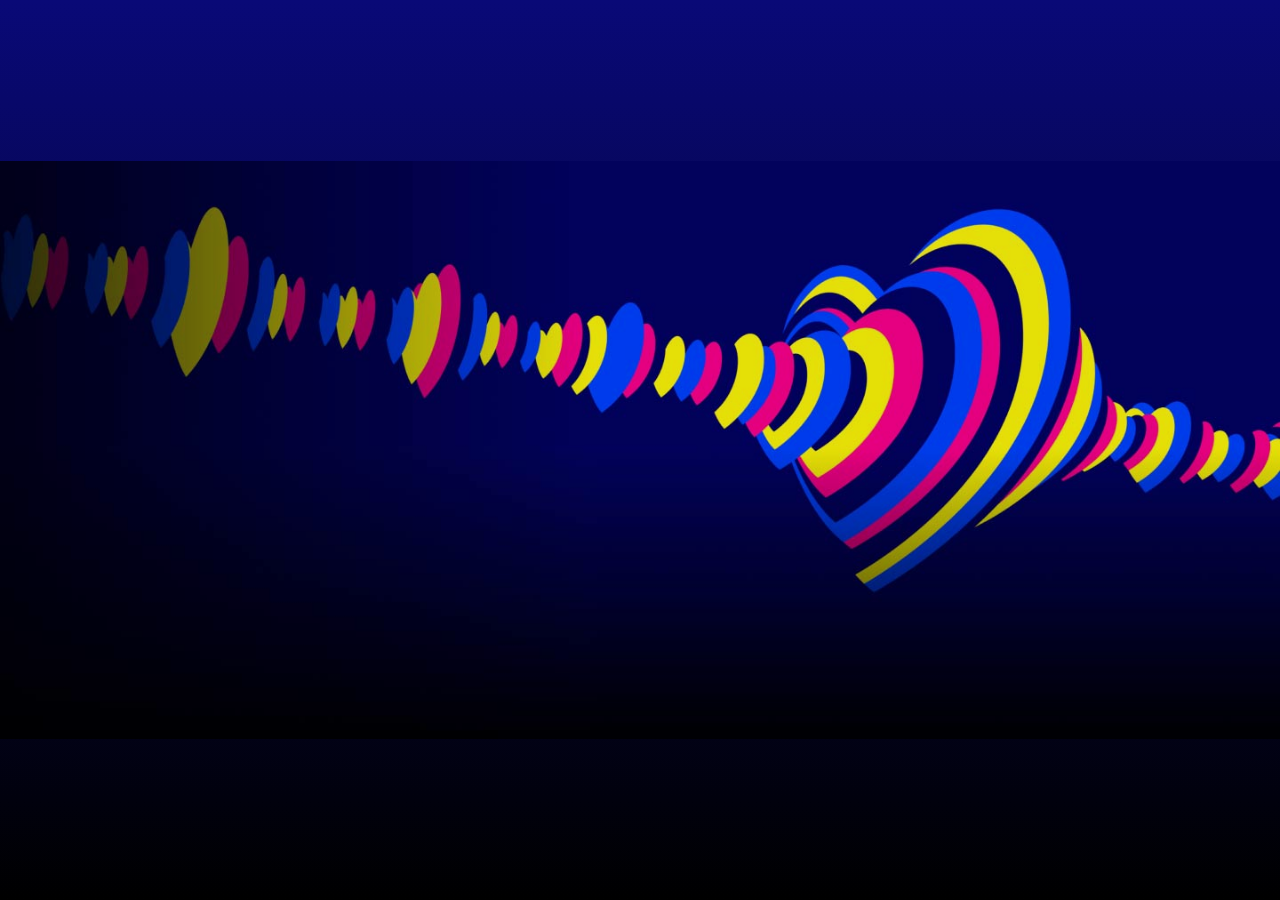
<file: index.html>
<!DOCTYPE html>
<html>
<head>
  <title>My Web Page</title>
  <link rel="stylesheet" href="styles.css">
</head>
<body>
  <div id="imageWrapper">
    <div id="loader">
      <img src="1.jpeg" alt="Loading..." />
    </div>
    <div id="content" style="opacity: 0;">
      <img src="2.webp" alt="Image" />
    </div>
  </div>

  <button id="enterBtn" style="opacity: 0;">Enter Here</button>

  <script src="script.js"></script>
</body>
</html>
</file>
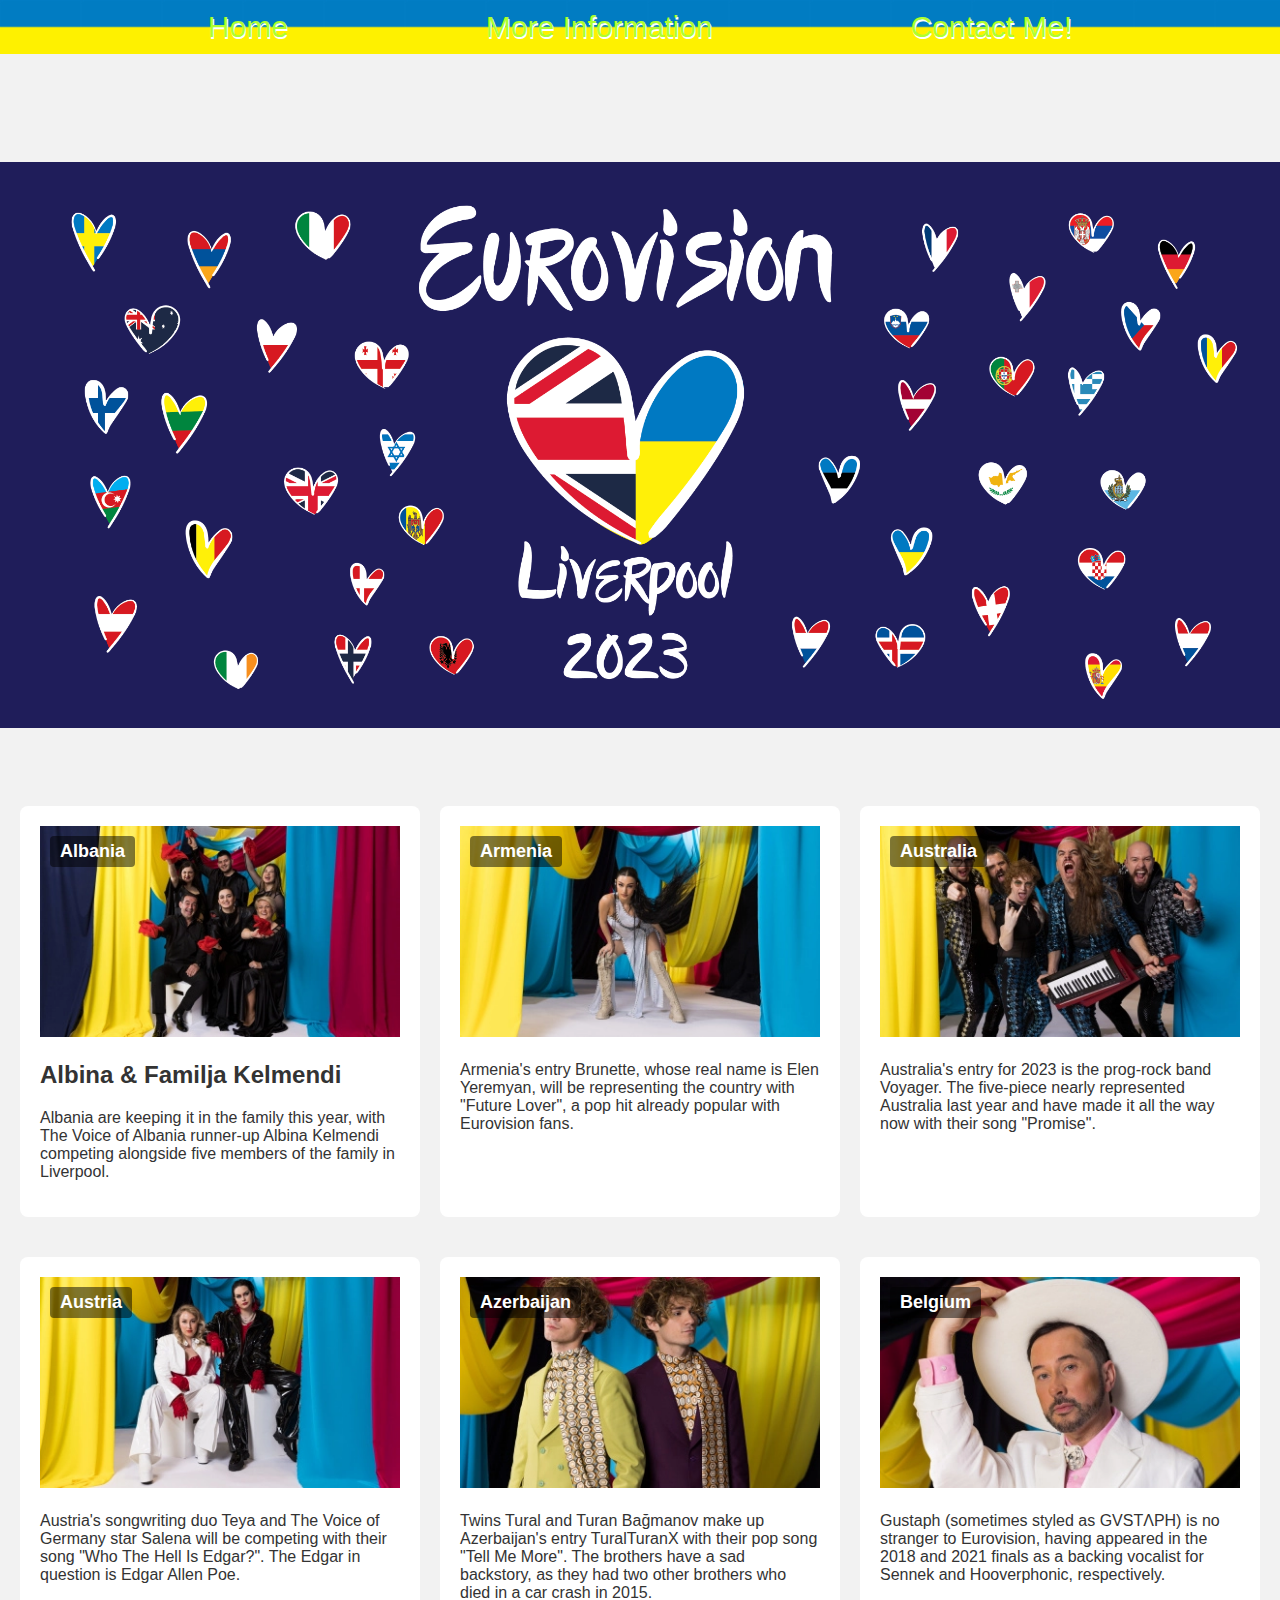
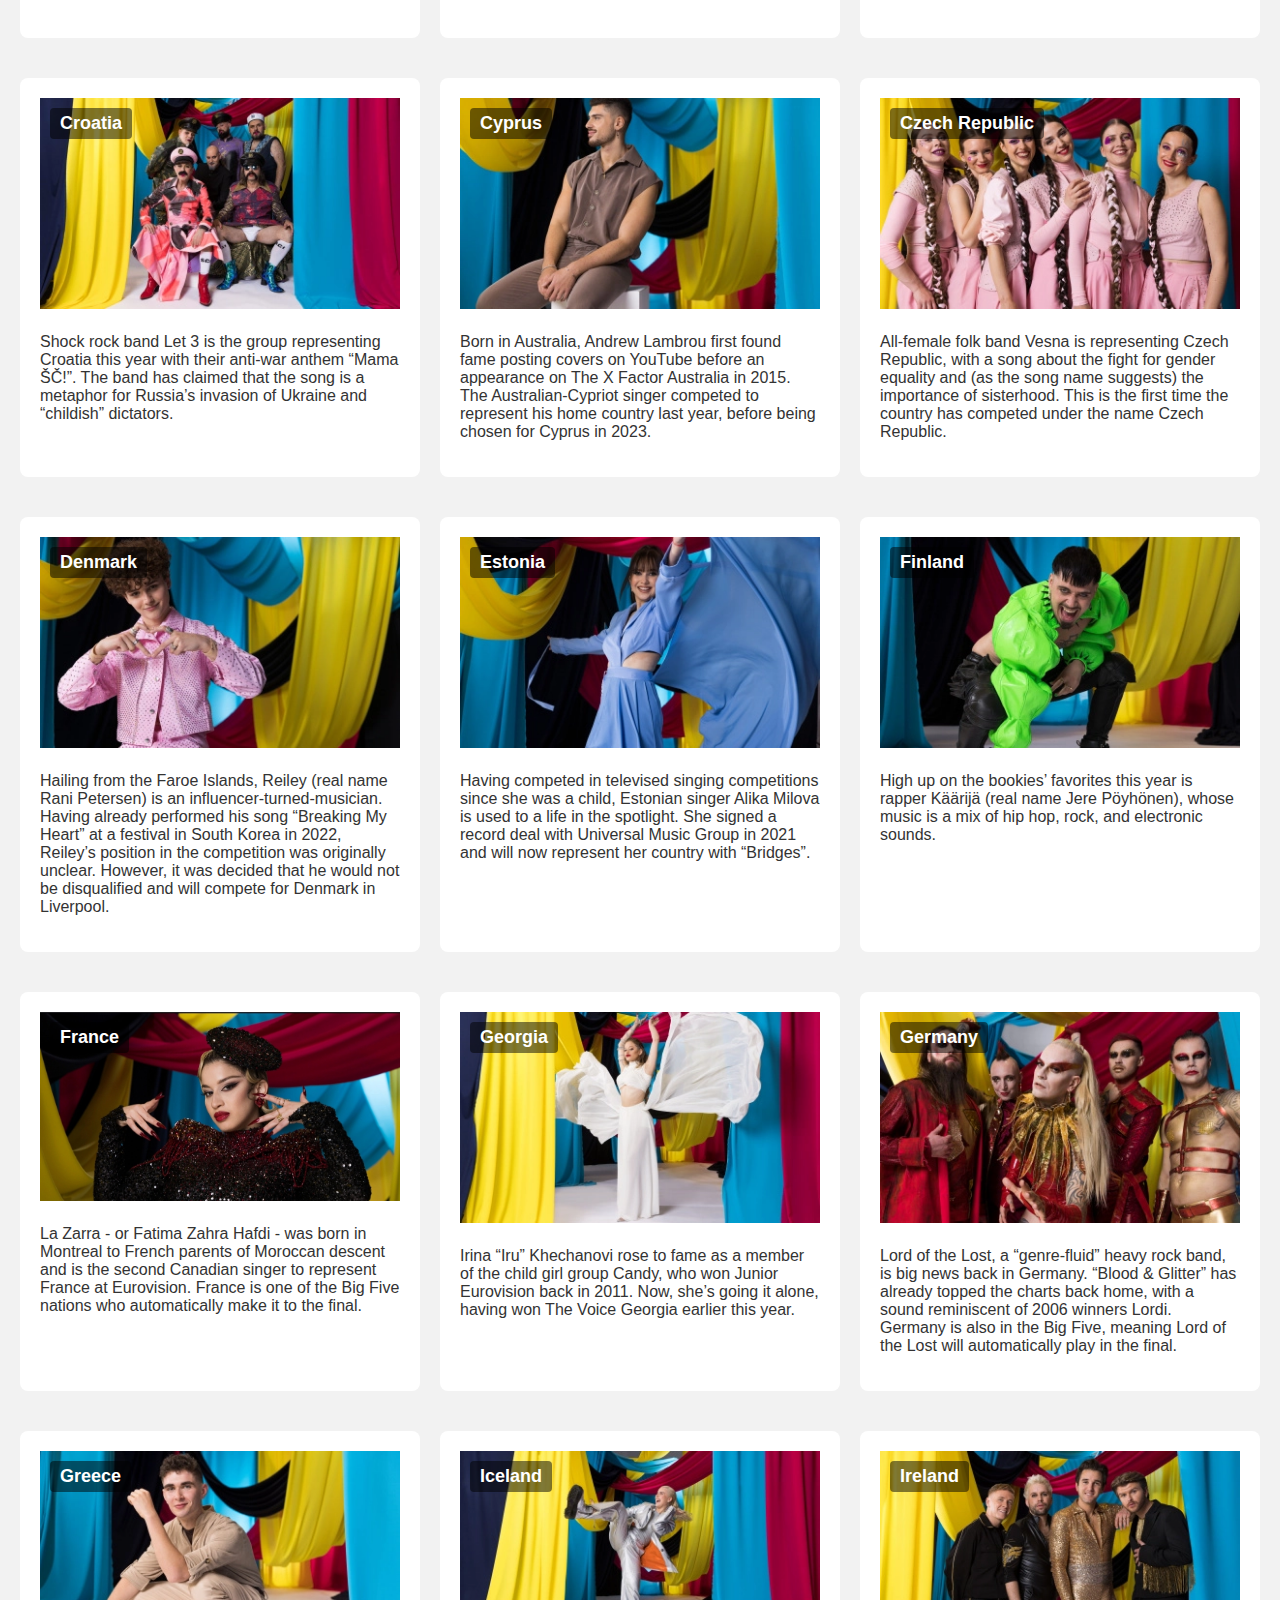
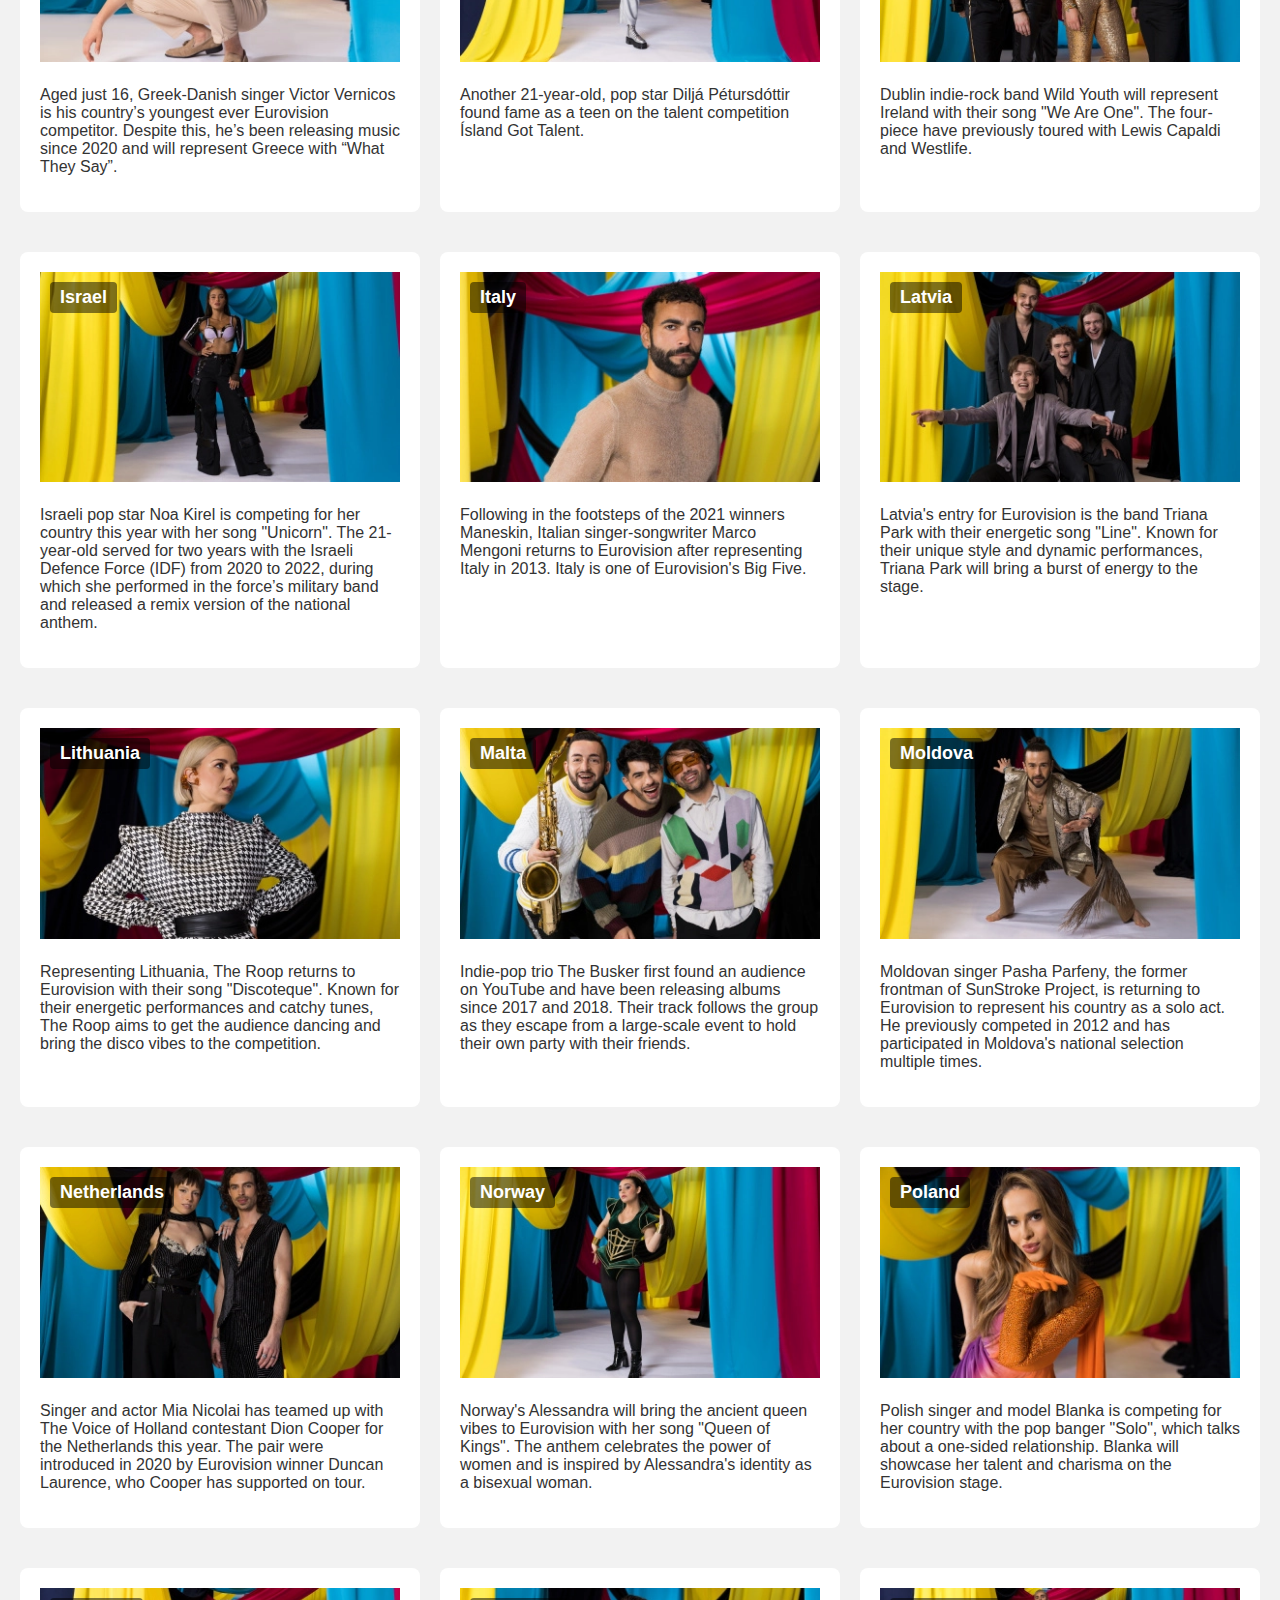
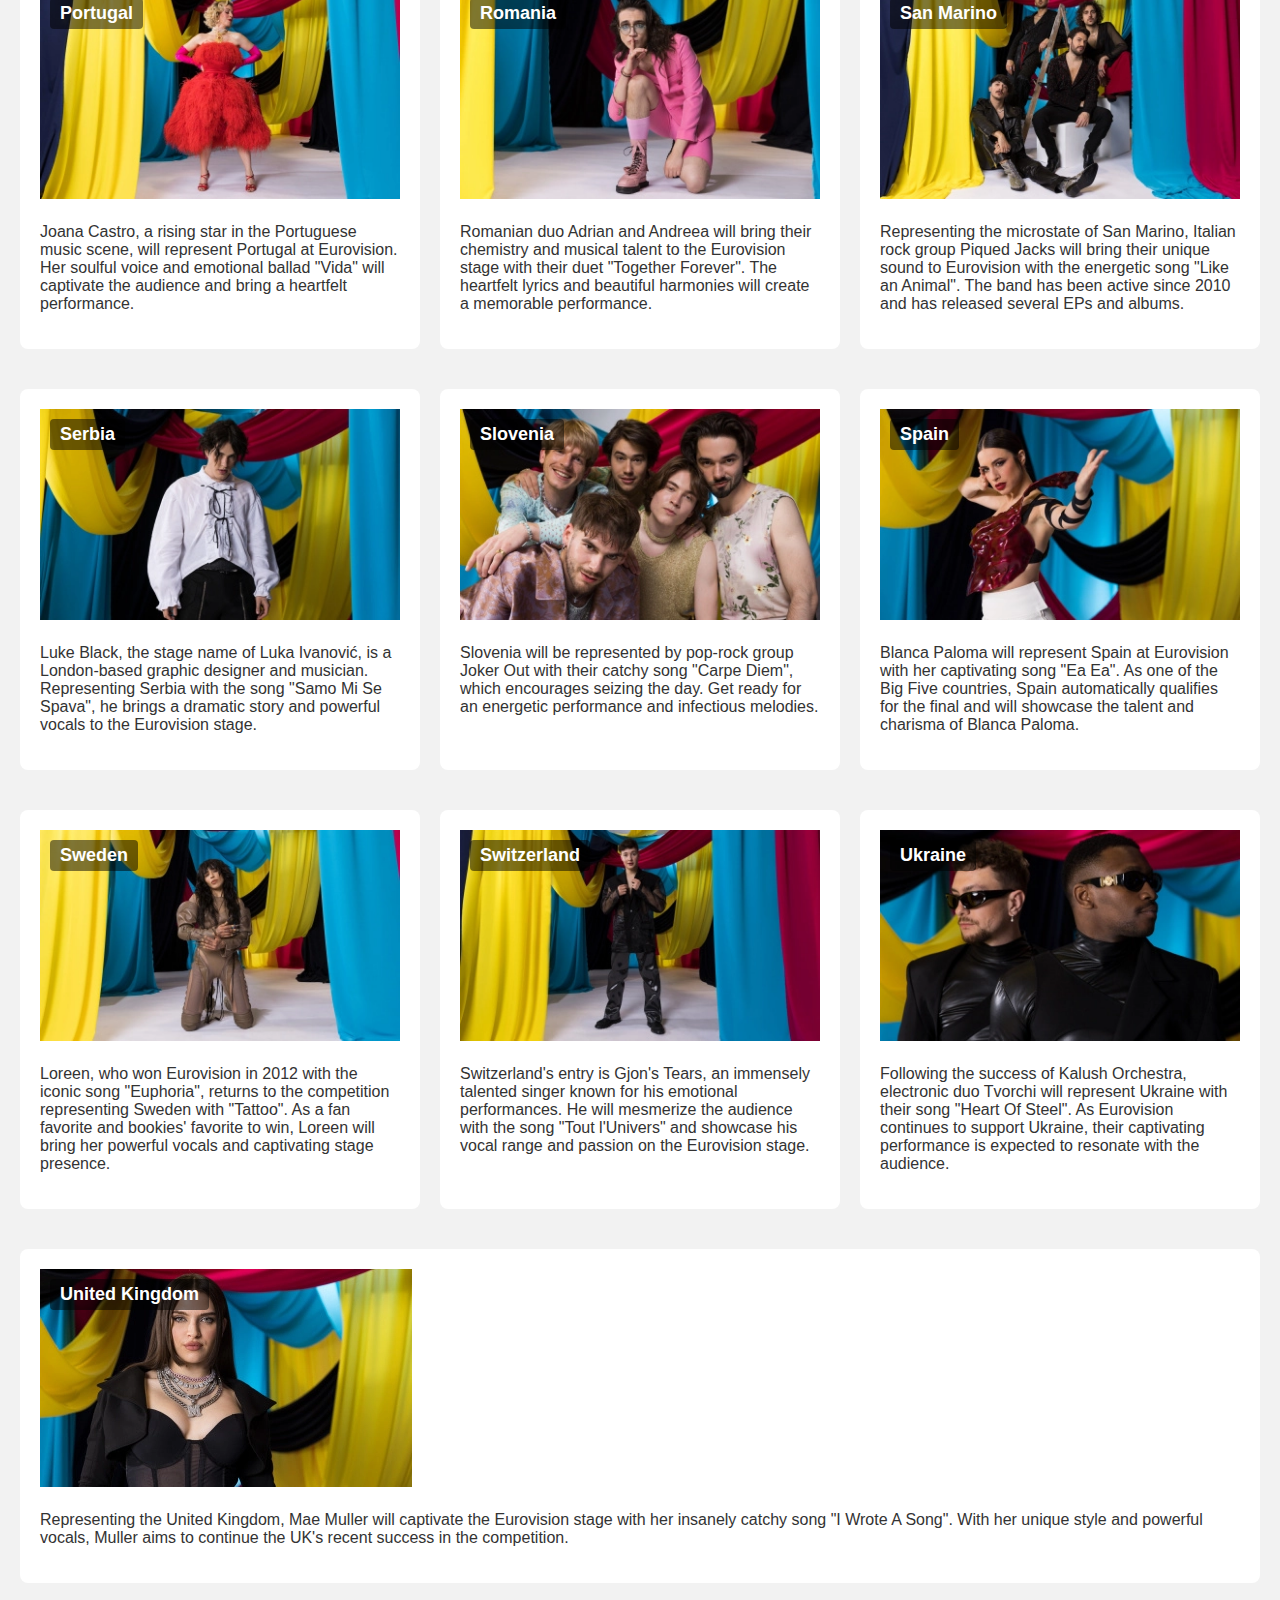
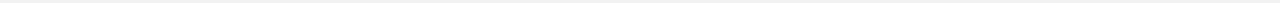
<file: about.html>
<!DOCTYPE html>
<html lang="en">
<head>
    <meta charset="UTF-8">
    <meta http-equiv="X-UA-Compatible" content="IE=edge">
    <meta name="viewport" content="width=device-width, initial-scale=1.0">
    <link rel="stylesheet" href="about.css">
    <title>Document</title>
</head>
<body class="about">

<div  id="navbar">
    <a class="gradient-text"href="index.html">Home</a>
    <a class="gradient-text"href="about.html">More Information</a>
    <a class="gradient-text"href="contact.html">Contact Me!</a>
</div>

<br><br>
<br><br>
<br><br>
<img class="banner" src="EuroVision_Website_Banner.png" alt="eurovision banner">

<br><br>
    
    
<br><br>
    
<section class="grid">
    <article class="card">
  <div class="band-info">
    <img src="2023.webp" alt="Participant 1">
    <div class="country-overlay">
      <h2 class="country">Albania</h2>
    </div>
  </div>
  <div class="overlay">
    <h2 class="band-name">Albina & Familja Kelmendi</h2>
      <h3 class="song-title-hidden">Duje</h3>
    <p class="band-profile">Albania are keeping it in the family this year, with The Voice of Albania runner-up Albina Kelmendi competing alongside five members of the family in Liverpool.</p>
  </div>
</article>

  <article class="card">
    <div class="band-info">
      <img src="arm.webp" alt="Participant 2">
      <div class="country-overlay">
        <h2 class="country">Armenia</h2>
      </div>
    </div>
    <div class="overlay">
      <h2 class="band-name-hidden">Brunette</h2>
      <h3 class="song-title-hidden">Future Lover</h3>
      <p class="band-profile">Armenia's entry Brunette, whose real name is Elen Yeremyan, will be representing the country with "Future Lover", a pop hit already popular with Eurovision fans.</p>
    </div>
  </article>

  <article class="card">
    <div class="band-info">
      <img src="aus.webp" alt="Participant 3">
      <div class="country-overlay">
        <h2 class="country">Australia</h2>
      </div>
    </div>
    <div class="overlay">
      <h2 class="band-name-hidden">Voyager</h2>
      <h3 class="song-title-hidden">Promise</h3>
      <p class="band-profile">Australia's entry for 2023 is the prog-rock band Voyager. The five-piece nearly represented Australia last year and have made it all the way now with their song "Promise".</p>
    </div>
  </article>
</section>

<section class="grid">
  <article class="card">
    <div class="band-info">
      <img src="austra.webp" alt="Participant 4">
      <div class="country-overlay">
        <h2 class="country">Austria</h2>
      </div>
    </div>
    <div class="overlay">
      <h2 class="band-name-hidden">Teya & Salena</h2>
      <h3 class="song-title-hidden">Who The Hell Is Edgar?</h3>
      <p class="band-profile">Austria's songwriting duo Teya and The Voice of Germany star Salena will be competing with their song "Who The Hell Is Edgar?". The Edgar in question is Edgar Allen Poe.</p>
    </div>
  </article>


  <article class="card">
    <div class="band-info">
      <img src="aze.webp" alt="Participant 5">
      <div class="country-overlay">
        <h2 class="country">Azerbaijan</h2>
      </div>
    </div>
    <div class="overlay">
      <h2 class="band-name-hidden">TuralTuranX</h2>
      <p class="band-profile">Twins Tural and Turan Bağmanov make up Azerbaijan's entry TuralTuranX with their pop song "Tell Me More". The brothers have a sad backstory, as they had two other brothers who died in a car crash in 2015.</p>
    </div>
  </article>
  
  <article class="card">
    <div class="band-info">
      <img src="elg.webp" alt="Participant 6">
      <div class="country-overlay">
        <h2 class="country">Belgium</h2>
      </div>
    </div>
    <div class="overlay">
      <h2 class="band-name-hidden">Gustaph</h2>
      <p class="band-profile">Gustaph (sometimes styled as GVSTΛPH) is no stranger to Eurovision, having appeared in the 2018 and 2021 finals as a backing vocalist for Sennek and Hooverphonic, respectively.</p>
    </div>
  </article>
</section>

<section class="grid">
  <article class="card">
    <div class="band-info">
      <img src="cro.webp" alt="Participant 7">
      <div class="country-overlay">
        <h2 class="country">Croatia</h2>
      </div>
    </div>
    <div class="overlay">
      <h2 class="band-name-hidden">Let 3</h2>
      <p class="band-profile">Shock rock band Let 3 is the group representing Croatia this year with their anti-war anthem “Mama ŠČ!”. The band has claimed that the song is a metaphor for Russia’s invasion of Ukraine and “childish” dictators.</p>
    </div>
  </article>
  
  <article class="card">
    <div class="band-info">
      <img src="cyp.webp" alt="Participant 8">
      <div class="country-overlay">
        <h2 class="country">Cyprus</h2>
      </div>
    </div>
    <div class="overlay">
      <h2 class="band-name-hidden">Andrew Lambrou</h2>
      <p class="band-profile">Born in Australia, Andrew Lambrou first found fame posting covers on YouTube before an appearance on The X Factor Australia in 2015. The Australian-Cypriot singer competed to represent his home country last year, before being chosen for Cyprus in 2023.</p>
    </div>
  </article>

  <article class="card">
    <div class="band-info">
      <img src="cze.webp" alt="Participant 9">
      <div class="country-overlay">
        <h2 class="country">Czech Republic</h2>
      </div>
    </div>
    <div class="overlay">
      <h2 class="band-name-hidden">Vesna</h2>
      <p class="band-profile">All-female folk band Vesna is representing Czech Republic, with a song about the fight for gender equality and (as the song name suggests) the importance of sisterhood. This is the first time the country has competed under the name Czech Republic.</p>
    </div>
  </article>
</section>

<section class="grid">
  <article class="card">
    <div class="band-info">
      <img src="denm.webp" alt="Participant 10">
      <div class="country-overlay">
        <h2 class="country">Denmark</h2>
      </div>
    </div>
    <div class="overlay">
      <h2 class="band-name-hidden">Reiley</h2>
      <p class="band-profile">Hailing from the Faroe Islands, Reiley (real name Rani Petersen) is an influencer-turned-musician. Having already performed his song “Breaking My Heart” at a festival in South Korea in 2022, Reiley’s position in the competition was originally unclear. However, it was decided that he would not be disqualified and will compete for Denmark in Liverpool.</p>
    </div>
  </article>
  
  <article class="card">
    <div class="band-info">
      <img src="est.webp" alt="Participant 11">
      <div class="country-overlay">
        <h2 class="country">Estonia</h2>
      </div>
    </div>
    <div class="overlay">
      <h2 class="band-name-hidden">Alika</h2>
      <p class="band-profile">Having competed in televised singing competitions since she was a child, Estonian singer Alika Milova is used to a life in the spotlight. She signed a record deal with Universal Music Group in 2021 and will now represent her country with “Bridges”.</p>
    </div>
  </article>

  <article class="card">
    <div class="band-info">
      <img src="finl.webp" alt="Participant 12">
      <div class="country-overlay">
        <h2 class="country">Finland</h2>
      </div>
    </div>
    <div class="overlay">
      <h2 class="band-name-hidden">Käärijä</h2>
      <p class="band-profile">High up on the bookies’ favorites this year is rapper Käärijä (real name Jere Pöyhönen), whose music is a mix of hip hop, rock, and electronic sounds.</p>
    </div>
  </article>
</section>

  
<section class="grid">
  <article class="card">
    <div class="band-info">
      <img src="Fra.jpg" alt="Participant 13">
      <div class="country-overlay">
        <h2 class="country">France</h2>
      </div>
    </div>
    <div class="overlay">
      <h2 class="band-name-hidden">La Zarra</h2>
      <p class="band-profile">La Zarra - or Fatima Zahra Hafdi - was born in Montreal to French parents of Moroccan descent and is the second Canadian singer to represent France at Eurovision. France is one of the Big Five nations who automatically make it to the final.</p>
    </div>
  </article>

  <article class="card">
    <div class="band-info">
      <img src="geo.webp" alt="Participant 14">
      <div class="country-overlay">
        <h2 class="country">Georgia</h2>
      </div>
    </div>
    <div class="overlay">
      <h2 class="band-name-hidden">Iru</h2>
      <p class="band-profile">Irina “Iru” Khechanovi rose to fame as a member of the child girl group Candy, who won Junior Eurovision back in 2011. Now, she’s going it alone, having won The Voice Georgia earlier this year.</p>
    </div>
  </article>


  <article class="card">
    <div class="band-info">
      <img src="ger.webp" alt="Participant 15">
      <div class="country-overlay">
        <h2 class="country">Germany</h2>
      </div>
    </div>
    <div class="overlay">
      <h2 class="band-name-hidden">Lord Of The Lost</h2>
      <p class="band-profile">Lord of the Lost, a “genre-fluid” heavy rock band, is big news back in Germany. “Blood & Glitter” has already topped the charts back home, with a sound reminiscent of 2006 winners Lordi. Germany is also in the Big Five, meaning Lord of the Lost will automatically play in the final.</p>
    </div>
  </article>
</section>


<section class="grid">
  <article class="card">
    <div class="band-info">
      <img src="gre.webp" alt="Participant 16">
      <div class="country-overlay">
        <h2 class="country">Greece</h2>
      </div>
    </div>
    <div class="overlay">
      <h2 class="band-name-hidden">Victor Vernicos</h2>
      <p class="band-profile">Aged just 16, Greek-Danish singer Victor Vernicos is his country’s youngest ever Eurovision competitor. Despite this, he’s been releasing music since 2020 and will represent Greece with “What They Say”.</p>
    </div>
  </article>


  <article class="card">
    <div class="band-info">
      <img src="ice.webp" alt="Participant 17">
      <div class="country-overlay">
        <h2 class="country">Iceland</h2>
      </div>
    </div>
    <div class="overlay">
      <h2 class="band-name-hidden">Diljá</h2>
      <p class="band-profile">Another 21-year-old, pop star Diljá Pétursdóttir found fame as a teen on the talent competition Ísland Got Talent.</p>
    </div>
  </article>


  <article class="card">
    <div class="band-info">
      <img src="ire.webp" alt="Participant 18">
      <div class="country-overlay">
        <h2 class="country">Ireland</h2>
      </div>
    </div>
    <div class="overlay">
      <h2 class="band-name-hidden">Wild Youth</h2>
      <p class="band-profile">Dublin indie-rock band Wild Youth will represent Ireland with their song "We Are One". The four-piece have previously toured with Lewis Capaldi and Westlife.</p>
    </div>
  </article>
</section>


<section class="grid">
  <article class="card">
    <div class="band-info">
      <img src="isr.webp" alt="Participant 19">
      <div class="country-overlay">
        <h2 class="country">Israel</h2>
      </div>
    </div>
    <div class="overlay">
      <h2 class="band-name-hidden">Noa Kirel</h2>
      <p class="band-profile">Israeli pop star Noa Kirel is competing for her country this year with her song "Unicorn". The 21-year-old served for two years with the Israeli Defence Force (IDF) from 2020 to 2022, during which she performed in the force’s military band and released a remix version of the national anthem.</p>
    </div>
  </article>


  <article class="card">
    <div class="band-info">
      <img src="ita.webp" alt="Participant 20">
      <div class="country-overlay">
        <h2 class="country">Italy</h2>
      </div>
    </div>
    <div class="overlay">
      <h2 class="band-name-hidden">Marco Mengoni</h2>
      <p class="band-profile">Following in the footsteps of the 2021 winners Maneskin, Italian singer-songwriter Marco Mengoni returns to Eurovision after representing Italy in 2013. Italy is one of Eurovision's Big Five.</p>
    </div>
  </article>

  <article class="card">
    <div class="band-info">
      <img src="lat.webp" alt="Participant 29">
      <div class="country-overlay">
        <h2 class="country">Latvia</h2>
      </div>
    </div>
    <div class="overlay">
      <h2 class="band-name-hidden">Triana Park</h2>
      <p class="band-profile">Latvia's entry for Eurovision is the band Triana Park with their energetic song "Line". Known for their unique style and dynamic performances, Triana Park will bring a burst of energy to the stage.</p>
    </div>
  </article>
</section>

<section class="grid">
  <article class="card">
    <div class="band-info">
      <img src="lith.webp" alt="Participant 28">
      <div class="country-overlay">
        <h2 class="country">Lithuania</h2>
      </div>
    </div>
    <div class="overlay">
      <h2 class="band-name-hidden">The Roop</h2>
      <p class="band-profile">Representing Lithuania, The Roop returns to Eurovision with their song "Discoteque". Known for their energetic performances and catchy tunes, The Roop aims to get the audience dancing and bring the disco vibes to the competition.</p>
    </div>
  </article>

  <article class="card">
    <div class="band-info">
      <img src="malt.webp" alt="Participant 23">
      <div class="country-overlay">
        <h2 class="country">Malta</h2>
      </div>
    </div>
    <div class="overlay">
      <h2 class="band-name-hidden">The Busker</h2>
      <p class="band-profile">Indie-pop trio The Busker first found an audience on YouTube and have been releasing albums since 2017 and 2018. Their track follows the group as they escape from a large-scale event to hold their own party with their friends.</p>
    </div>
  </article>

  <article class="card">
    <div class="band-info">
      <img src="mold.webp" alt="Participant 24">
      <div class="country-overlay">
        <h2 class="country">Moldova</h2>
      </div>
    </div>
    <div class="overlay">
      <h2 class="band-name-hidden">Pasha Parfeny</h2>
      <p class="band-profile">Moldovan singer Pasha Parfeny, the former frontman of SunStroke Project, is returning to Eurovision to represent his country as a solo act. He previously competed in 2012 and has participated in Moldova's national selection multiple times.</p>
    </div>
  </article>
</section>

  

  <section class="grid">
    <article class="card">
      <div class="band-info">
        <img src="nethe.webp" alt="Participant 25">
        <div class="country-overlay">
          <h2 class="country">Netherlands</h2>
        </div>
      </div>
      <div class="overlay">
        <h2 class="band-name-hidden">Mia Nicolai & Dion Cooper</h2>
        <p class="band-profile">Singer and actor Mia Nicolai has teamed up with The Voice of Holland contestant Dion Cooper for the Netherlands this year. The pair were introduced in 2020 by Eurovision winner Duncan Laurence, who Cooper has supported on tour.</p>
      </div>
    </article>

  
    <article class="card">
      <div class="band-info">
        <img src="norw.webp" alt="Participant 26">
        <div class="country-overlay">
          <h2 class="country">Norway</h2>
        </div>
      </div>
      <div class="overlay">
        <h2 class="band-name-hidden">Alessandra</h2>
        <p class="band-profile">Norway's Alessandra will bring the ancient queen vibes to Eurovision with her song "Queen of Kings". The anthem celebrates the power of women and is inspired by Alessandra's identity as a bisexual woman.</p>
      </div>
    </article>

  
    <article class="card">
      <div class="band-info">
        <img src="pol.webp" alt="Participant 27">
        <div class="country-overlay">
          <h2 class="country">Poland</h2>
        </div>
      </div>
      <div class="overlay">
        <h2 class="band-name-hidden">Blanka</h2>
        <p class="band-profile">Polish singer and model Blanka is competing for her country with the pop banger "Solo", which talks about a one-sided relationship. Blanka will showcase her talent and charisma on the Eurovision stage.</p>
      </div>
    </article>
  </section>
  

  <section class="grid">
    <article class="card">
      <div class="band-info">
        <img src="port.webp" alt="Participant 28">
        <div class="country-overlay">
          <h2 class="country">Portugal</h2>
        </div>
      </div>
      <div class="overlay">
        <h2 class="band-name-hidden">Joana Castro</h2>
        <p class="band-profile">Joana Castro, a rising star in the Portuguese music scene, will represent Portugal at Eurovision. Her soulful voice and emotional ballad "Vida" will captivate the audience and bring a heartfelt performance.</p>
      </div>
    </article>

  

 
    <article class="card">
      <div class="band-info">
        <img src="roma.webp" alt="Participant 29">
        <div class="country-overlay">
          <h2 class="country">Romania</h2>
        </div>
      </div>
      <div class="overlay">
        <h2 class="band-name-hidden">Adrian & Andreea</h2>
        <p class="band-profile">Romanian duo Adrian and Andreea will bring their chemistry and musical talent to the Eurovision stage with their duet "Together Forever". The heartfelt lyrics and beautiful harmonies will create a memorable performance.</p>
      </div>
    </article>

  


    <article class="card">
      <div class="band-info">
        <img src="sanma.webp" alt="Participant 30">
        <div class="country-overlay">
          <h2 class="country">San Marino</h2>
        </div>
      </div>
      <div class="overlay">
        <h2 class="band-name-hidden">Piqued Jacks</h2>
        <p class="band-profile">Representing the microstate of San Marino, Italian rock group Piqued Jacks will bring their unique sound to Eurovision with the energetic song "Like an Animal". The band has been active since 2010 and has released several EPs and albums.</p>
      </div>
    </article>
  </section>

  <section class="grid">
    <article class="card">
      <div class="band-info">
        <img src="erb.webp" alt="Participant 31">
        <div class="country-overlay">
          <h2 class="country">Serbia</h2>
        </div>
      </div>
      <div class="overlay">
        <h2 class="band-name-hidden">Luke Black</h2>
        <p class="band-profile">Luke Black, the stage name of Luka Ivanović, is a London-based graphic designer and musician. Representing Serbia with the song "Samo Mi Se Spava", he brings a dramatic story and powerful vocals to the Eurovision stage.</p>
      </div>
    </article>

  

    <article class="card">
      <div class="band-info">
        <img src="slovak.webp" alt="Participant 32">
        <div class="country-overlay">
          <h2 class="country">Slovenia</h2>
        </div>
      </div>
      <div class="overlay">
        <h2 class="band-name-hidden">Joker Out</h2>
        <p class="band-profile">Slovenia will be represented by pop-rock group Joker Out with their catchy song "Carpe Diem", which encourages seizing the day. Get ready for an energetic performance and infectious melodies.</p>
      </div>
    </article>

  

    <article class="card">
      <div class="band-info">
        <img src="spain.webp" alt="Participant 33">
        <div class="country-overlay">
          <h2 class="country">Spain</h2>
        </div>
      </div>
      <div class="overlay">
        <h2 class="band-name-hidden">Blanca Paloma</h2>
        <p class="band-profile">Blanca Paloma will represent Spain at Eurovision with her captivating song "Ea Ea". As one of the Big Five countries, Spain automatically qualifies for the final and will showcase the talent and charisma of Blanca Paloma.</p>
      </div>
    </article>
  </section>
  
  
  <section class="grid">
    <article class="card">
      <div class="band-info">
        <img src="swe.webp" alt="Participant 34">
        <div class="country-overlay">
          <h2 class="country">Sweden</h2>
        </div>
      </div>
      <div class="overlay">
        <h2 class="band-name-hidden">Loreen</h2>
        <p class="band-profile">Loreen, who won Eurovision in 2012 with the iconic song "Euphoria", returns to the competition representing Sweden with "Tattoo". As a fan favorite and bookies' favorite to win, Loreen will bring her powerful vocals and captivating stage presence.</p>
      </div>
    </article>


    <article class="card">
      <div class="band-info">
        <img src="swi.webp" alt="Participant 35">
        <div class="country-overlay">
          <h2 class="country">Switzerland</h2>
        </div>
      </div>
      <div class="overlay">
        <h2 class="band-name-hidden">Gjon's Tears</h2>
        <p class="band-profile">Switzerland's entry is Gjon's Tears, an immensely talented singer known for his emotional performances. He will mesmerize the audience with the song "Tout l'Univers" and showcase his vocal range and passion on the Eurovision stage.</p>
      </div>
    </article>

  

    <article class="card">
      <div class="band-info">
        <img src="ukr.webp" alt="Participant 36">
        <div class="country-overlay">
          <h2 class="country">Ukraine</h2>
        </div>
      </div>
      <div class="overlay">
        <h2 class="band-name-hidden">Tvorchi</h2>
        <p class="band-profile">Following the success of Kalush Orchestra, electronic duo Tvorchi will represent Ukraine with their song "Heart Of Steel". As Eurovision continues to support Ukraine, their captivating performance is expected to resonate with the audience.</p>
      </div>
    </article>
 </section>
 <section class="grid">
    <article class="card">
      <div class="band-info">
        <img src="UK.webp" alt="Participant 37">
        <div class="country-overlay">
          <h2 class="country">United Kingdom</h2>
        </div>
      </div>
      <div class="overlay">
        <h2 class="band-name-hidden">Mae Muller</h2>
        <p class="band-profile">Representing the United Kingdom, Mae Muller will captivate the Eurovision stage with her insanely catchy song "I Wrote A Song". With her unique style and powerful vocals, Muller aims to continue the UK's recent success in the competition.</p>
      </div>
    </article>
   </section>
  

</body>
</html>
</file>
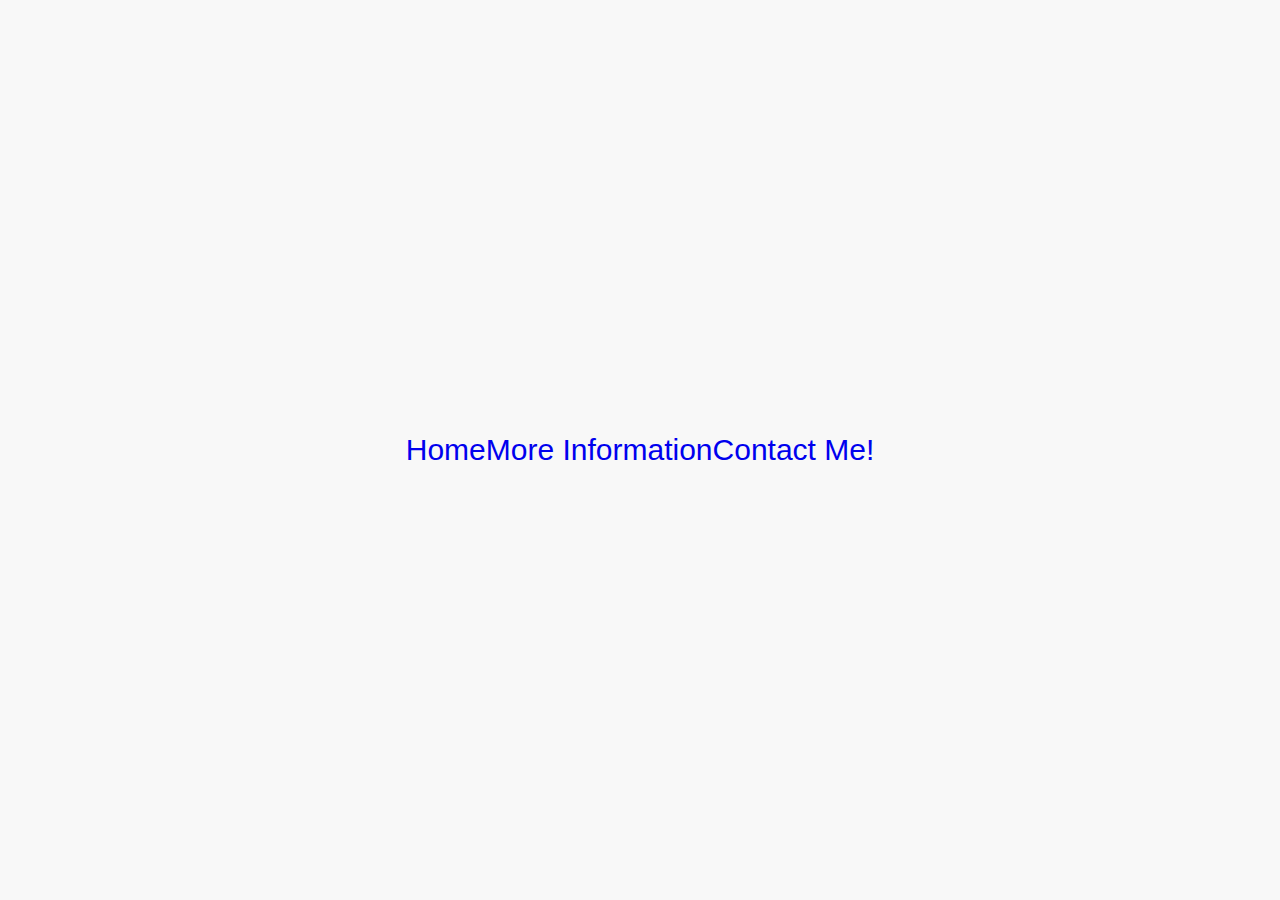
<file: contact.html>
<!DOCTYPE html>
<html lang="en">
<head>
    <meta charset="UTF-8">
    <meta http-equiv="X-UA-Compatible" content="IE=edge">
    <meta name="viewport" content="width=device-width, initial-scale=1.0">
    <link rel="stylesheet" href="styles.css">
    <title>Document</title>
</head>
<body>

    <div id="navbar">
        <a href="index.html">Home</a>
        <a href="about.html">More Information</a>
        <a href="contact.html">Contact Me!</a>

</div>
    
</body>
</html>
</file>
<file: styles.css>
body  {
  width: 100%;
  height: 100vh;
  margin: 0;
  display: flex;
  justify-content: center;
  align-items: center;
  background-color: #f8f8f8;
}

.about{

  display: flex;
  flex-direction: column;
  justify-content: center;
  align-items: center;
  background-color: #f8f8f8;
}

#imageWrapper {
  position: relative;
  width: 100%;
  height: 100%;
  perspective: 1000px;
}

#loader, #content {
  position: absolute;
  top: 0;
  left: 0;
  width: 100%;
  height: 100%;
  display: flex;
  justify-content: center;
  align-items: center;
  transition: transform 1s, opacity 1s;
}

#loader {
/* Add gradient background for the first image */
background: linear-gradient(to top, rgb(0, 0, 0), rgb(9, 9, 119));
}

#content { 
  /* Add solid background for the second image */
  background: rgb(5, 5, 90);
}

#loader img, #content img {
  max-width: 100%;
  max-height: 100%;
/* Make the image slightly transparent so the background is visible  */
  opacity: 0.9;
} 


#content {
  transform: rotateY(-180deg); /*Initial reversed transform for the second image */
} 

#enterBtn {
  padding: 10px 20px;
  font-size: 18px;
  position: absolute;
  display: block;
  transition: opacity 1s;
}

.fadeout {
  transition: opacity 2s ease-out;
  opacity: 0;
} 

#navbar{
    display:flex;
    justify-content: space-around;
}

#navbar a{
  font-family:Arial, Helvetica, sans-serif;
  font-size: 30px;
  text-decoration: none;
}

#navbar a:hover{
  color:white;
}
</file>
<file: about.css>
/* Global Styles */

body {

  margin: 0;

  padding: 0;

  font-family: Arial, sans-serif;

  background-color: #f2f2f2;

  color: #333;

}

/* Navigation Bar */

#navbar {

  display: flex;

  justify-content: space-evenly;

  background-image: url(Flag-Ukraine.webp);

  background-size: contain;

  padding: 10px;

}

#navbar a {

  font-family: Arial, Helvetica, sans-serif;

  font-size: 30px;

  text-decoration: none;

  color: greenyellow;

  text-shadow: white 1px 2px;

}

#navbar a:hover {

  color: white;

}

/* Banner */

.banner {

  width: 100%;

  height: auto;

}

/* Card Grid */

.grid {

  display: grid;

  grid-template-columns: repeat(auto-fit, minmax(300px, 1fr));

  gap: 20px;

  padding: 20px;

}

.card {

  background-color: #fff;

  border-radius: 8px;

  padding: 20px;

}

.band-info {

  position: relative;

}

.band-info img {

  max-width: 100%;

  height: auto;

}

.country-overlay {

  position: absolute;

  top: 10px;

  left: 10px;

  background-color: rgba(0, 0, 0, 0.5);

  color: #fff;

  padding: 5px 10px;

  border-radius: 4px;

}

.country {

  margin: 0;

  font-size: 18px;

}

.overlay {

  margin-top: 20px;

}

.band-name-hidden,

.song-title-hidden,

.band-profile-hidden {

  display: none;

}
</file>
